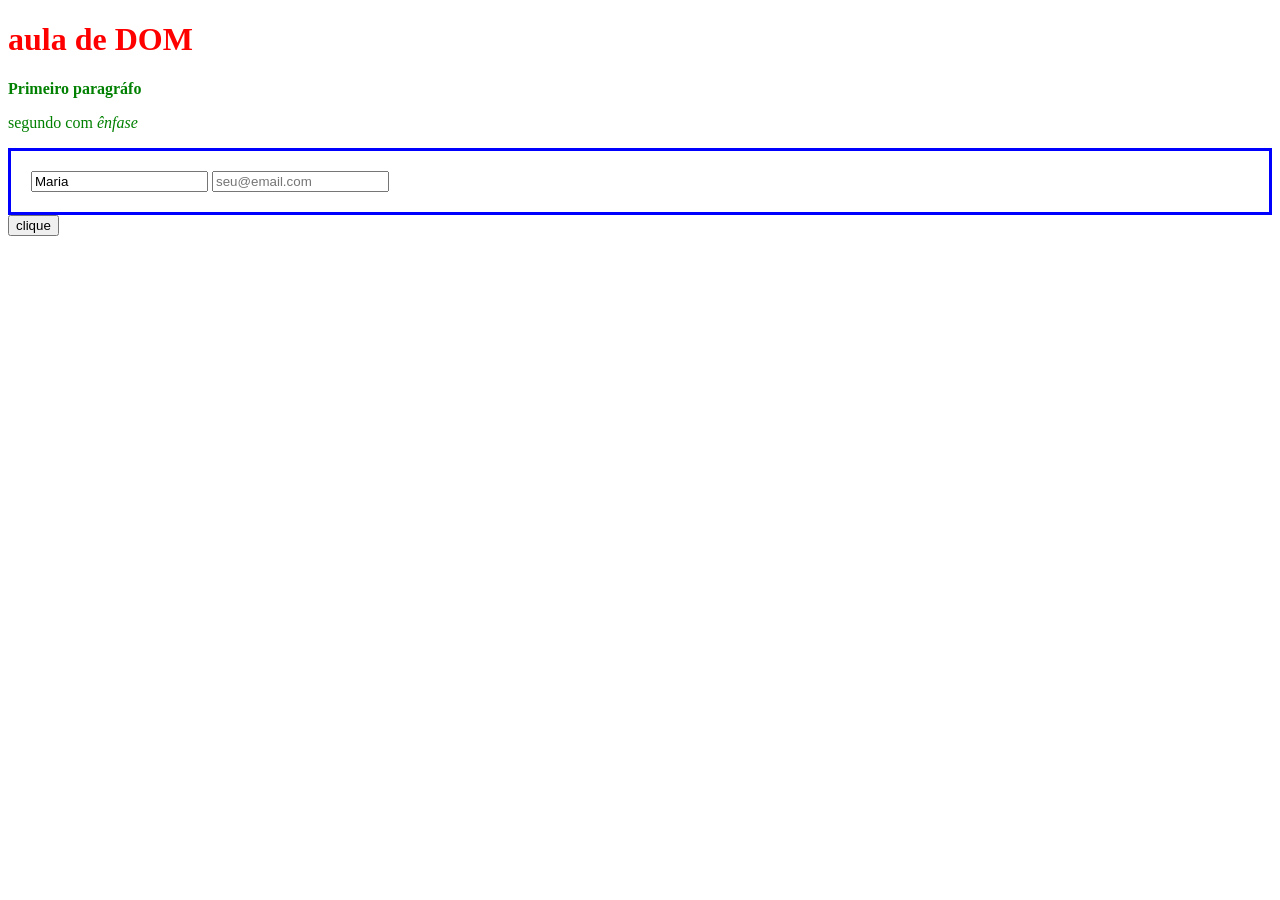
<file: MISSAO-DOM/missao-DOM.html>
<!DOCTYPE html>
<html lang="pt-br">
<head>
    <meta charset="UTF-8">
    <title>Missão DOM</title>
</head>
<body>
    <h1 id="titulo"> Minha Página</h1>

    <p class="texto">Primeiro paragráfo</p>
    <p class="texto">segundo paragráfo</p>
    
<div class="container">
    <input type="text" placeholder="nome">
    <input type="Email" placeholder="E-mail">


</div>

<button id="meuBotao">clique</button>

<script src="app.js"></script>

</body>   
</html>
</file>
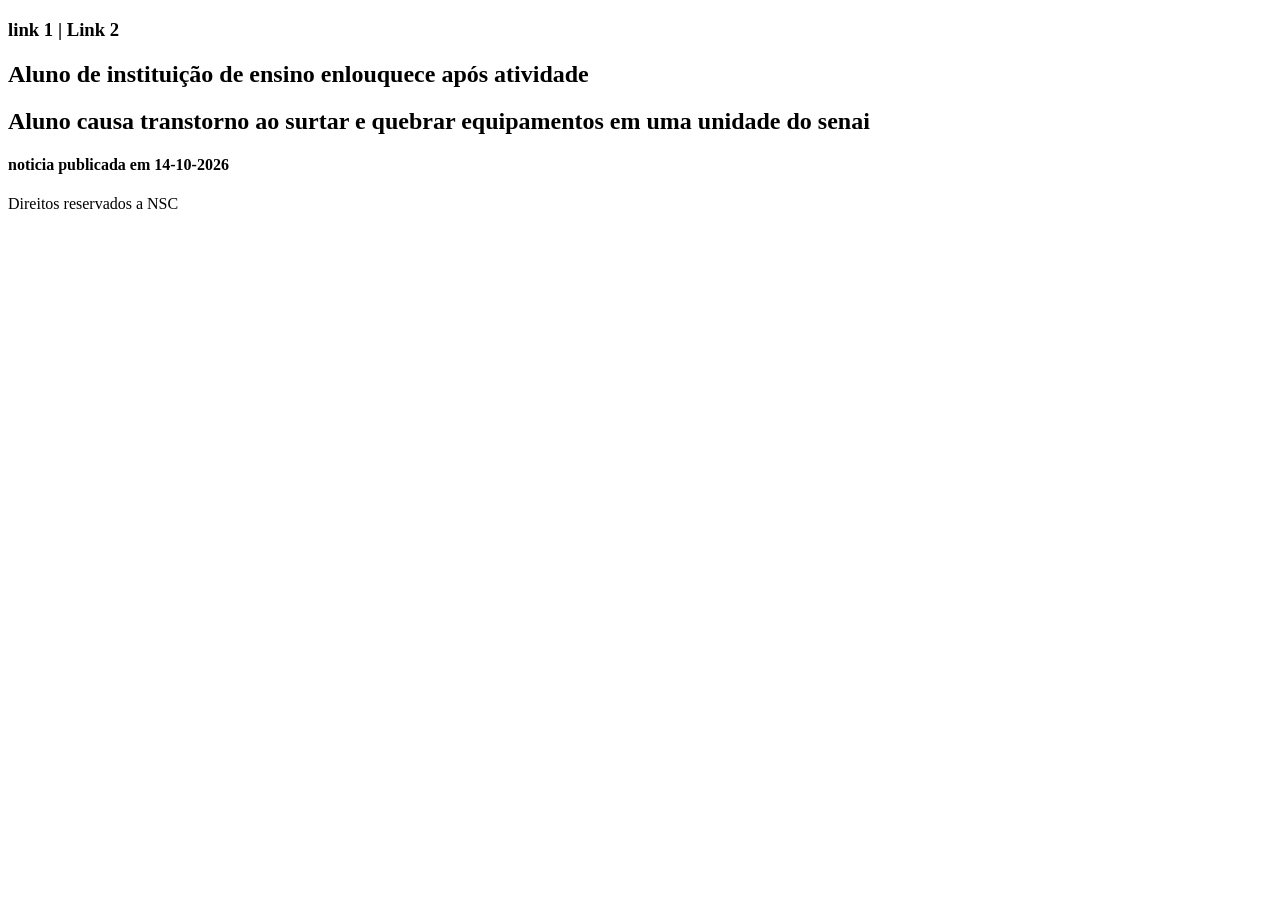
<file: Aulas-html/aula01/aula15-ex01-pagina.html>
<!DOCTYPE html>
<html lang="pt-br">
<head>
   <meta charset="UTF-8">
   <meta name="viewport" content="width=device-width, initial-scale=1.0">
   <title>Document</title>
</head>
<body>
   <main>
         <h3 class="menu">link 1 | Link 2</h3>
         
         <article>
            <h1 class= "titulo">Aluno de instituição de ensino enlouquece após atividade</h1>
            <section><h2> Aluno causa transtorno ao surtar e quebrar equipamentos em uma unidade do senai</h2></section>
            <time datatime = "14-10-2026"><h4>noticia publicada em 14-10-2026</h4></time>
         </article>
      <footer>Direitos reservados a NSC</footer>
   </main>


</body>
</html>
</file>
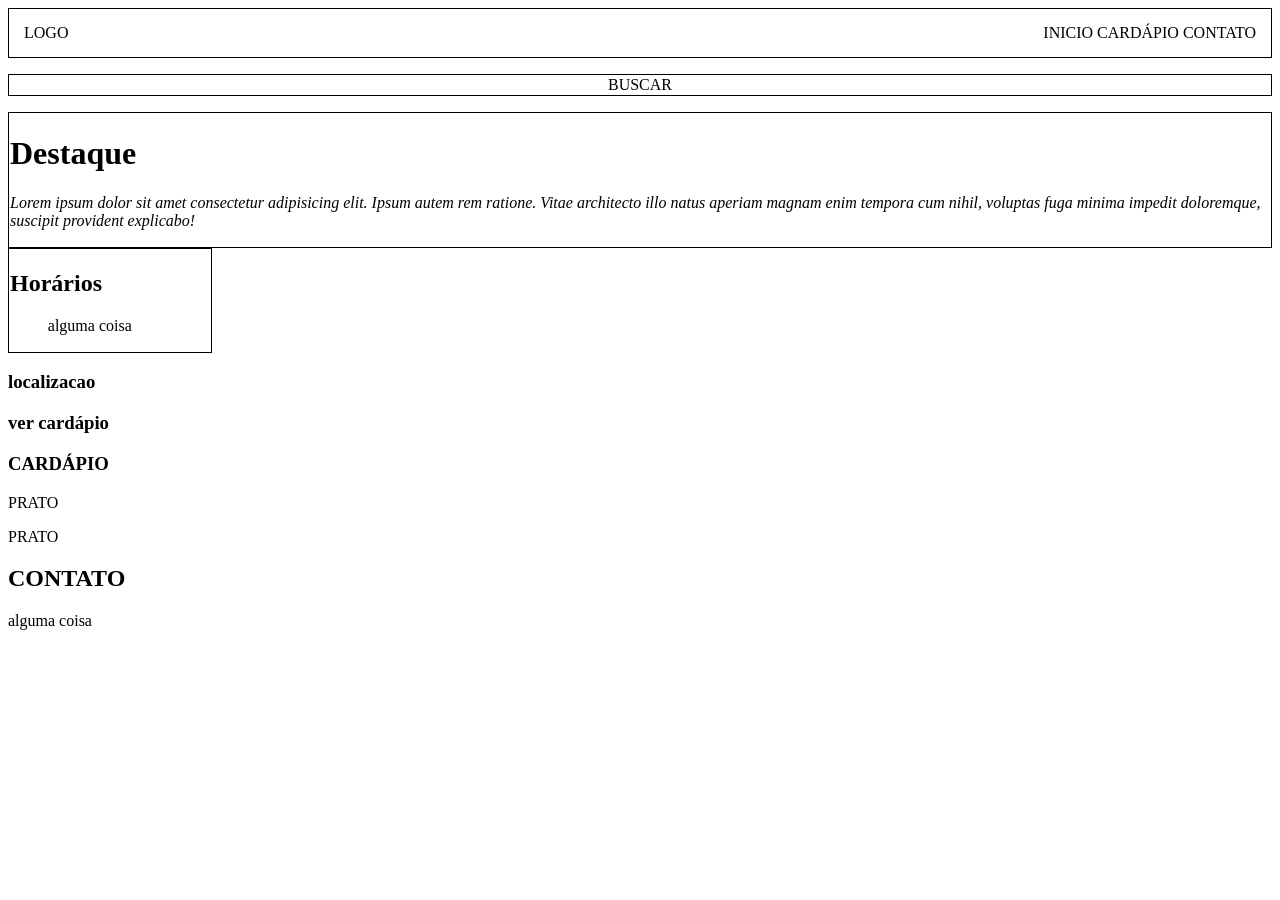
<file: Aulas-html/aula01/index2.html>
<!DOCTYPE html>
<html lang="pt-br">
<head>
    <meta charset="UTF-8">
    <meta name="viewport" content="width=device-width, initial-scale=1.0">
    <title>Document</title>
    <link rel="stylesheet" href="interface base.css">



</head>
<body>
   <main>
        <nav>
         
            <aside class = "headernav"style="display: flex; justify-content: space-between; align-items: center; padding: 15px;">
                <div>LOGO</div>
                <div>INICIO CARDÁPIO CONTATO</div>
              </aside>
        </nav>
            <article style="text-align: center;">
                <p  class="headernav"style="">BUSCAR</p>
            </article>
        <header class ="headernav">
            <h1>Destaque</h1>
            <p id="class1">Lorem ipsum dolor sit amet consectetur adipisicing elit. Ipsum autem rem ratione. Vitae architecto illo natus aperiam magnam enim tempora cum nihil, voluptas fuga minima impedit doloremque, suscipit provident explicabo!</p>

        </header>
     
        <section class = "section1"style="display: block; align-items: center; padding: 0 0 cm">
            <H2>Horários</H2>
            <div>
             <p style="margin-left: 1cm;" > alguma coisa</p>
                             
        </div>
             
        </section>
         
        <section>
         
         <section style="">

 <h1>localizacao<h1>

         </section>   

         <section>

             <h3>ver cardápio<h3>
         </section>

    <section>

    <h1>CARDÁPIO</h1>
    <article>
        <p>PRATO</p>
        <p>PRATO</p>
    </article>
    
    </section>

<section>
    <h2>CONTATO</h2>
    <article>
        alguma coisa
    </article>
</section>

        </section>
    </main> 

</body>
</html>
</file>
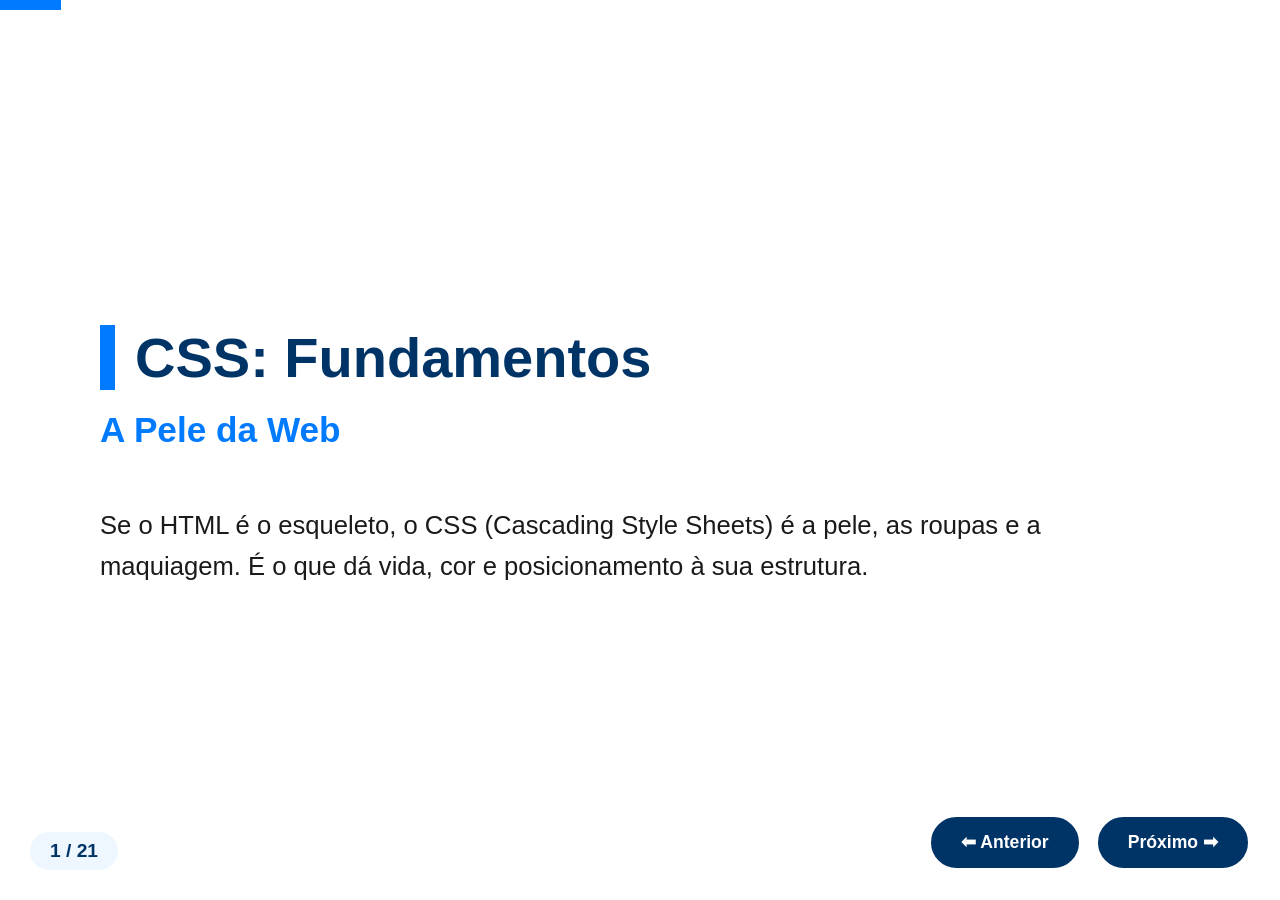
<file: Aulas-html/aula03/aula19--CSS.html>
<!DOCTYPE html>
<html lang="pt-br">
<head>
    <meta charset="UTF-8">
    <meta name="viewport" content="width=device-width, initial-scale=1.0">
    <title>Masterclass: CSS e Flexbox - Versão Pro</title>
    <style>
        :root {
            --primary: #003366;
            --secondary: #007bff;
            --accent: #eef7ff;
            --text: #1a1a1a;
            --white: #ffffff;
            --code-bg: #1e1e1e;
            --code-text: #4ec9b0;
        }

        body, html {
            margin: 0;
            padding: 0;
            width: 100%;
            height: 100%;
            overflow: hidden;
            font-family: 'Segoe UI', Roboto, Helvetica, Arial, sans-serif;
            background-color: var(--primary);
        }

        .slide-container {
            width: 100vw;
            height: 100vh;
            display: flex;
            align-items: center;
            justify-content: center;
            position: relative;
        }

        .slide {
            display: none;
            width: 100%;
            height: 100%;
            background: var(--white);
            padding: 60px 100px;
            box-sizing: border-box;
            animation: slideIn 0.4s ease-out;
            overflow-y: auto;
        }

        .slide.active { 
            display: flex;
            flex-direction: column;
            justify-content: center;
        }

        h1 { font-size: 3.5rem; color: var(--primary); margin-bottom: 20px; border-left: 15px solid var(--secondary); padding-left: 20px; }
        h2 { font-size: 2.2rem; color: var(--secondary); margin-top: 0; }
        p, li { font-size: 1.6rem; line-height: 1.6; color: var(--text); }
        
        code {
            background: var(--code-bg);
            color: var(--code-text);
            padding: 4px 12px;
            border-radius: 6px;
            font-family: 'Consolas', 'Monaco', monospace;
            font-size: 1.8rem;
            font-weight: bold;
        }

        pre { 
            background: var(--code-bg); 
            color: #d4d4d4; 
            padding: 30px; 
            border-radius: 12px; 
            font-size: 1.8rem;
            line-height: 1.4;
            overflow-x: auto;
            border-left: 8px solid var(--secondary);
            margin: 20px 0;
        }

        .controls {
            position: fixed;
            bottom: 30px;
            right: 30px;
            display: flex;
            gap: 15px;
            z-index: 100;
        }

        button {
            padding: 15px 30px;
            background: var(--primary);
            color: white;
            border: 2px solid var(--white);
            border-radius: 50px;
            cursor: pointer;
            font-weight: bold;
            font-size: 1.1rem;
            transition: 0.3s;
        }

        button:hover { background: var(--secondary); transform: scale(1.05); }
        
        .progress-bar {
            position: fixed;
            top: 0;
            left: 0;
            height: 10px;
            background: var(--secondary);
            transition: width 0.3s;
            z-index: 101;
        }

        .slide-counter {
            position: fixed;
            bottom: 30px;
            left: 30px;
            color: var(--primary);
            background: var(--accent);
            padding: 8px 20px;
            border-radius: 25px;
            font-weight: bold;
            font-size: 1.2rem;
        }

        @keyframes slideIn {
            from { opacity: 0; transform: translateY(30px); }
            to { opacity: 1; transform: translateY(0); }
        }
    </style>
</head>
<body>

<div class="progress-bar" id="progress"></div>
<div class="slide-container" id="container"></div>
<div class="slide-counter" id="counter">1 / 21</div>

<div class="controls">
    <button onclick="prev()">⬅ Anterior</button>
    <button onclick="next()">Próximo ➡</button>
</div>

<script>
    const slides = [
        { t: "CSS: Fundamentos", c: "<h2>A Pele da Web</h2><p>Se o HTML é o esqueleto, o CSS (Cascading Style Sheets) é a pele, as roupas e a maquiagem. É o que dá vida, cor e posicionamento à sua estrutura.</p>" },
        { t: "Passo 1: CSS Externo", c: "<h2>Conectando o CSS ao HTML</h2><p>A prática recomendada no desenvolvimento profissional é o CSS Externo. Você cria um arquivo <code>.css</code> separado e o vincula ao seu HTML.</p><pre>&lt;link rel='stylesheet' href='style.css'&gt;</pre><p>Esse link deve ser inserido dentro da tag <code>&lt;head&gt;</code>.</p>" },
        { t: "Passo 2: Sintaxe", c: "<h2>A Estrutura da Regra</h2><p>O CSS funciona através de regras compostas por um <strong>seletor</strong> (quem estilizar) e <strong>declarações</strong> (o que alterar).</p><pre>seletor {\n  propriedade: valor;\n}</pre>" },
        { t: "Os Seletores Essenciais", c: "<ul><li><strong>Tag:</strong> Afeta todos os elementos daquela tag (ex: <code>body</code>, <code>h1</code>).</li><li><strong>Classe (.):</strong> Afeta elementos com o atributo class. Totalmente reaproveitável (ex: <code>.texto-destaque</code>).</li><li><strong>ID (#):</strong> Afeta um único elemento com o atributo id (ex: <code>#menu-principal</code>).</li></ul>" },
        { t: "Exemplos de Sintaxe", c: "<pre>/* Seletor de Tag */\nbody {\n  background-color: #1a1a1a;\n}\n\n/* Seletor de Classe */\n.texto-destaque {\n  color: #ff3333;\n  font-weight: bold;\n}</pre>" },
        { t: "Passo 3: Box Model", c: "<h2>O Modelo de Caixa</h2><p>Tudo na web é uma caixa retangular. Compreender essas camadas é vital:</p><ul><li><strong>Content:</strong> O conteúdo real (texto, mídia).</li><li><strong>Padding:</strong> O preenchimento interno.</li><li><strong>Border:</strong> A linha estrutural ao redor.</li><li><strong>Margin:</strong> A margem externa que afasta os elementos.</li></ul>" },
        { t: "Passo 4: Flexbox", c: "<h2>Layout Dinâmico</h2><p>Para alinhar elementos lado a lado ou distribuir espaços, o <code>display: flex</code> é a ferramenta moderna padrão.</p><pre>.container {\n  display: flex;\n  justify-content: center; /* Alinhamento horizontal */\n  align-items: center; /* Alinhamento vertical */\n  gap: 20px; /* Espaçamento cravado */\n}</pre>" },
        
        /* NOVOS SLIDES DE APROFUNDAMENTO AQUI */
        { t: "Passo 5: Variáveis CSS", c: "<h2>O Poder das Custom Properties</h2><p>Variáveis CSS armazenam valores para reaproveitamento. O <strong>escopo global</strong> é definido no pseudo-elemento <code>:root</code> (a raiz do documento HTML).</p><pre>:root {\n  --cor-fundo: #1a1a1a;\n  --cor-texto: #ffffff;\n  --cor-primaria: #e50914;\n  --espacamento-base: 16px;\n}</pre>" },
        { t: "Escopo Global vs Local", c: "<h2>Onde a Variável Existe?</h2><p>Se declarada no <code>:root</code>, vale para o site todo. Se declarada numa classe, vale só para ela e seus filhos (Escopo Local). Excelente para componentes específicos!</p><pre>.cartao-alerta {\n  /* Sobrescrevendo a variável apenas dentro deste cartão */\n  --cor-fundo: #ff3333;\n  background-color: var(--cor-fundo);\n}</pre>" },
        { t: "O Poder do calc()", c: "<h2>Matemática no CSS</h2><p>Combine variáveis com a função <code>calc()</code> para criar espaçamentos matematicamente proporcionais sem precisar criar múltiplas variáveis.</p><pre>.container {\n  padding: var(--espacamento-base);\n  margin-bottom: calc(var(--espacamento-base) * 2); /* 32px */\n  width: calc(100% - 40px);\n}</pre>" },
        { t: "Passo 6: Responsividade", c: "<h2>Mobile First vs Desktop First</h2><p>A indústria adota o <strong>Mobile First</strong>: estiliza-se primeiro para celular e usa-se <code>@media (min-width: X)</code> para adaptar quando a tela cresce.</p><pre>/* Estilo padrão (Celular) */\n.container-perfis { flex-direction: column; }\n\n/* A partir de 768px (Tablets/PCs) */\n@media (min-width: 768px) {\n  .container-perfis { flex-direction: row; }\n}</pre>" },
        { t: "Responsividade Fluida", c: "<h2>A Magia das Variáveis + Media Queries</h2><p>Em vez de reescrever dezenas de classes no <code>@media</code>, simplesmente altere o valor da variável! O layout inteiro se adapta em cascata.</p><pre>@media (max-width: 480px) {\n  :root {\n    /* Reduz todos os espaçamentos do site de uma vez no mobile */\n    --espacamento-base: 8px; \n  }\n}</pre>" },
        { t: "Temas: Dark Mode Nativo", c: "<h2>Lendo o Sistema Operacional</h2><p>A media query <code>prefers-color-scheme</code> detecta se o celular ou PC do usuário está configurado no modo escuro e aplica as variáveis sozinhas.</p><pre>@media (prefers-color-scheme: dark) {\n  :root {\n    --cor-fundo: #121212;\n    --cor-texto: #e0e0e0;\n  }\n}</pre>" },
        { t: "Temas: Alternância Manual", c: "<h2>O Padrão da Indústria (Data Attributes)</h2><p>Em vez de encher o HTML de classes, frameworks modernos usam atributos <code>data-*</code> na tag <code>&lt;html&gt;</code> para forçar a troca de tema.</p><pre>/* Tema Claro Ativado pelo JavaScript */\nhtml[data-theme='light'] {\n  --cor-fundo: #f0f0f0;\n  --cor-texto: #111111;\n}</pre>" },
        { t: "Design Tokens", c: "<h2>Arquitetura Profissional</h2><p>Essas variáveis no <code>:root</code> que definem cores, fontes e espaços baseados na identidade visual da marca são chamadas de <strong>Design Tokens</strong>. Eles são a ponte perfeita entre o Figma e o Código.</p>" },
        /* FIM DOS NOVOS SLIDES */
        
        { t: "Atividade Prática", c: "<h2>Estilização: THE WALKING DATE</h2><p>Seu objetivo é criar o arquivo <code>style.css</code> e aplicar os fundamentos vistos para dar uma estética sombria e funcional ao nosso aplicativo de encontros para zumbis.</p>" },
        { t: "HTML Base da Atividade", c: "<pre>&lt;header class='cabecalho'&gt;\n  &lt;h1&gt;The Walking Date&lt;/h1&gt;\n&lt;/header&gt;\n\n&lt;main class='container-perfis'&gt;\n  &lt;div class='cartao-zumbi'&gt;\n    &lt;h2 class='nome'&gt;Zezinho da Foice&lt;/h2&gt;\n    &lt;p class='descricao'&gt;Gosta de longas caminhadas arrastadas...&lt;/p&gt;\n    &lt;button class='botao-match'&gt;Dar Match Sangrento&lt;/button&gt;\n  &lt;/div&gt;\n&lt;/main&gt;</pre>" },
        { t: "Desafios Práticos I", c: "<ul><li><strong>1. Atmosfera Apocalíptica:</strong> Selecione a tag <code>body</code>, altere o <code>background-color</code> para um tom escuro (ex: <code>#1e1e1e</code>) e a <code>color</code> para verde pálido.</li><li><strong>2. Cabeçalho Sangrento:</strong> Centralize o texto de <code>.cabecalho</code> (<code>text-align: center</code>) e adicione <code>border-bottom: 3px solid red;</code>.</li></ul>" },
        { t: "Desafios Práticos II", c: "<ul><li><strong>3. Alinhamento de Perfis:</strong> Transforme a <code>.container-perfis</code> num contêiner flexível usando <code>display: flex</code> e <code>gap: 20px</code>.</li><li><strong>4. Design dos Cartões:</strong> Em <code>.cartao-zumbi</code>, aplique uma cor de fundo mais clara que o body, <code>padding: 20px</code> e <code>border-radius: 8px</code>.</li></ul>" },
        { t: "Desafios Práticos III", c: "<ul><li><strong>5. Call-to-Action:</strong> Estilize o <code>.botao-match</code>: fundo vermelho escuro, texto branco, sem bordas (<code>border: none</code>), <code>padding: 10px</code> e <code>cursor: pointer</code>.</li><li><strong>6. Interatividade (Bônus):</strong> Crie uma regra <code>.botao-match:hover</code> para alterar a cor de fundo do botão para vermelho vivo ao passar o mouse.</li></ul>" },
        { t: "Desafios Práticos IV (Arquitetura Pro)", c: "<ul><li><strong>7. Design Tokens:</strong> Refatore seu CSS usando <code>:root</code> para criar variáveis como <code>--cor-fundo</code> e <code>--espaco-base</code>. Explore o uso do <code>calc()</code> nos paddings.</li><li><strong>8. Mobile First:</strong> Garanta que os cartões em <code>.container-perfis</code> fiquem em <code>flex-direction: column</code> por padrão, e use <code>@media (min-width: 768px)</code> para <code>row</code>.</li><li><strong>9. Modo Luz (O Milagre):</strong> Adicione <code>html[data-theme='light']</code> alterando suas variáveis para um tema claro.</li></ul>" }
    ];

    let current = 0;
    const container = document.getElementById('container');
    const counter = document.getElementById('counter');
    const progress = document.getElementById('progress');

    function render() {
        container.innerHTML = '';
        slides.forEach((s, i) => {
            const div = document.createElement('div');
            div.className = `slide ${i === current ? 'active' : ''}`;
            div.innerHTML = `<h1>${s.t}</h1>${s.c}`;
            container.appendChild(div);
        });
        counter.innerText = `${current + 1} / ${slides.length}`;
        progress.style.width = `${((current + 1) / slides.length) * 100}%`;
    }

    function next() { if(current < slides.length - 1) { current++; render(); } }
    function prev() { if(current > 0) { current--; render(); } }

    document.addEventListener('keydown', (e) => {
        if(e.key === 'ArrowRight' || e.key === ' ') next();
        if(e.key === 'ArrowLeft') prev();
    });

    render();
</script>
</body>
</html>
</file>
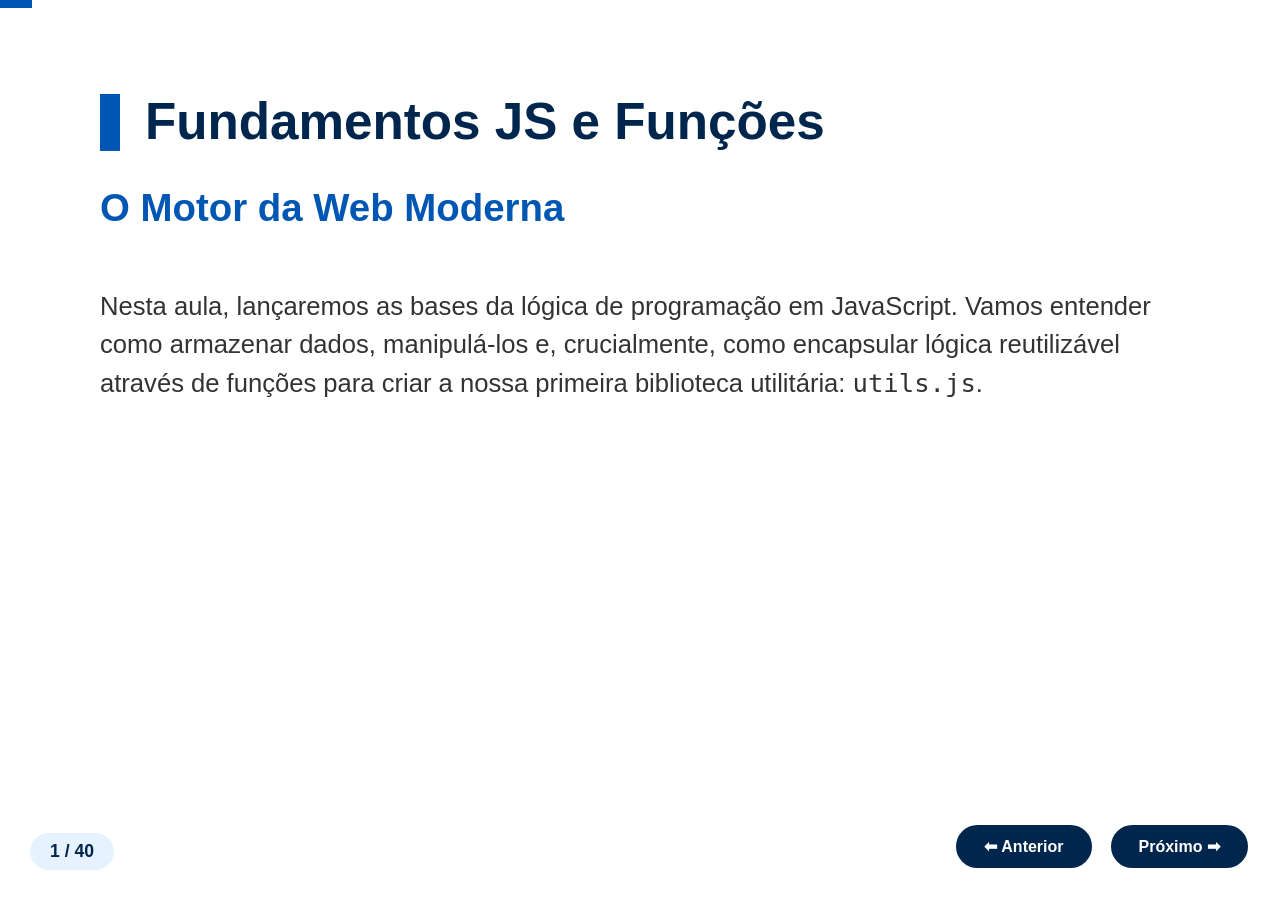
<file: Aulas-JavaScript/aula_1/slides.html>
<!DOCTYPE html>
<html lang="pt-br">
<head>
    <meta charset="UTF-8">
    <meta name="viewport" content="width=device-width, initial-scale=1.0">
    <title>Masterclass: Fundamentos JS e Funções</title>
    <style>
        :root {
            --primary: #00264d; /* Azul Escuro */
            --secondary: #0056b3; /* Azul Médio */
            --accent: #e6f2ff; /* Azul Muito Claro */
            --text: #333;
            --white: #ffffff;
            --code-bg: #1e1e1e;
            --practice-bg: #f0f7ff;
            --practice-border: #0056b3;
            --hl-keyword: #ff79c6; /* Rosa para keywords JS */
            --hl-string: #f1fa8c; /* Amarelo para strings */
            --hl-comment: #6272a4; /* Cinza para comentários */
            --hl-builtin: #8be9fd; /* Ciano para built-ins */
        }

        body, html {
            margin: 0;
            padding: 0;
            width: 100%;
            height: 100%;
            overflow: hidden;
            font-family: 'Segoe UI', Roboto, Helvetica, Arial, sans-serif;
            background-color: var(--primary);
        }

        .slide-container {
            width: 100vw;
            height: 100vh;
            display: flex;
            align-items: center;
            justify-content: center;
        }

        .slide {
            display: none;
            width: 100%;
            height: 100%;
            background: var(--white);
            padding: 60px 100px;
            box-sizing: border-box;
            animation: fadeIn 0.5s ease-out;
            overflow-y: auto;
        }

        .slide.active { 
            display: flex;
            flex-direction: column;
            justify-content: flex-start;
        }

        h1 { font-size: 3.2rem; color: var(--primary); margin-bottom: 20px; border-left: 20px solid var(--secondary); padding-left: 25px; line-height: 1.1; }
        h2 { font-size: 2.4rem; color: var(--secondary); margin-top: 15px; }
        p, li { font-size: 1.6rem; line-height: 1.5; color: var(--text); }
        ul { margin-top: 10px; }
        li { margin-bottom: 10px; }
        
        pre { 
            background: var(--code-bg); 
            color: #f8f8f2; /* Default text color in dark code */
            padding: 25px; 
            border-radius: 12px; 
            font-size: 1.3rem;
            margin: 20px 0;
            border-left: 10px solid var(--secondary);
            overflow-x: auto;
            font-family: 'Consolas', monospace;
        }

        /* Syntax Highlighting Simples */
        .kd { color: var(--hl-keyword); } /* keyword/declaration */
        .s { color: var(--hl-string); }   /* string */
        .c { color: var(--hl-comment); }  /* comment */
        .bi { color: var(--hl-builtin); } /* builtin */

        .practice-box {
            background: var(--practice-bg);
            border-left: 8px solid var(--practice-border);
            padding: 20px;
            margin-top: 20px;
            font-size: 1.3rem;
            box-shadow: 0 4px 12px rgba(0,0,0,0.08);
        }

        .practice-box b { color: var(--secondary); text-transform: uppercase; font-size: 1.1rem; display: block; margin-bottom: 8px; }

        .controls {
            position: fixed;
            bottom: 30px;
            right: 30px;
            display: flex;
            gap: 15px;
            z-index: 100;
        }

        button {
            padding: 12px 28px;
            background: var(--primary);
            color: white;
            border: 2px solid var(--white);
            border-radius: 40px;
            cursor: pointer;
            font-weight: bold;
            font-size: 1rem;
            transition: all 0.3s;
        }

        button:hover { background: var(--secondary); transform: translateY(-2px); }
        
        .progress-bar {
            position: fixed;
            top: 0;
            left: 0;
            height: 8px;
            background: var(--secondary);
            transition: width 0.3s ease;
            z-index: 101;
        }

        .slide-counter {
            position: fixed;
            bottom: 30px;
            left: 30px;
            color: var(--primary);
            background: var(--accent);
            padding: 8px 20px;
            border-radius: 25px;
            font-weight: bold;
            font-size: 1.1rem;
        }

        @keyframes fadeIn { from { opacity: 0; transform: translateY(10px); } to { opacity: 1; transform: translateY(0); } }
    </style>
</head>
<body>

<div class="progress-bar" id="progress"></div>
<div class="slide-container" id="container"></div>
<div class="slide-counter" id="counter">1 / 40</div>

<div class="controls">
    <button onclick="prev()">⬅ Anterior</button>
    <button onclick="next()">Próximo ➡</button>
</div>

<script>
    const slidesData = [
        { t: "Fundamentos JS e Funções", c: "<h2>O Motor da Web Moderna</h2><p>Nesta aula, lançaremos as bases da lógica de programação em JavaScript. Vamos entender como armazenar dados, manipulá-los e, crucialmente, como encapsular lógica reutilizável através de funções para criar a nossa primeira biblioteca utilitária: <code>utils.js</code>.</p>" },
        { t: "O que é JavaScript hoje?", c: "<p>É uma linguagem de programação de alto nível, interpretada (ou compilada JIT), prototipada e multiparadigma. É a linguagem nativa dos navegadores e, com Node.js, domina também o back-end.</p>" },
        { t: "Variáveis: Onde tudo começa", c: "<p>Variáveis são 'caixas' ou contêineres rotulados para armazenar dados na memória do computador. No JS moderno, temos formas específicas de declarar essas caixas dependendo de como vamos usar o dado.</p>" },
        { t: "A Evolução: var vs let vs const", c: "<ul><li><b>var:</b> A forma antiga. Possui escopo de função e comportamento imprevisível (hoisting). Evite no JS moderno.</li><li><b>let:</b> Introduzido no ES6. Possui escopo de bloco e pode ter seu valor reatribuído.</li><li><b>const:</b> Também do ES6. Possui escopo de bloco, mas seu valor <b>não</b> pode ser reatribuído após a inicialização.</li></ul>" },
        { t: "Uso Prático: Escopo de Bloco", c: "<p>O escopo de bloco (<code>let</code>/<code>const</code>) impede que variáveis 'vazem' de dentro de estruturas como <code>if</code> ou <code>for</code>.</p><pre><span class='kd'>if</span> (true) {\n  <span class='kd'>let</span> local = <span class='s'>'visível apenas aqui'</span>;\n  <span class='kd'>var</span> global = <span class='s'>'vaza para fora'</span>;\n}\n<span class='c'>// console.log(local); // Erro</span>\nconsole.log(global); <span class='c'>// Funciona</span></pre>" },
        { t: "A Regra de Ouro: const por padrão", c: "<p>Sempre use <code>const</code> para declarar variáveis. Se você descobrir depois que precisa mudar o valor dela (como em um contador), altere para <code>let</code>. Isso previne bugs acidentais de reatribuição.</p>" },
        { t: "Tipos de Dados Dinâmicos", c: "<p>O JavaScript é fracamente tipado e dinâmico. Você não precisa declarar o tipo, e uma variável pode mudar de tipo durante a execução.</p><pre><span class='kd'>let</span> dado = <span class='s'>'Olá'</span>; <span class='c'>// tipo String</span>\ndado = <span class='s'>42</span>;      <span class='c'>// agora é Number</span></pre>" },
        { t: "Tipos Primitivos I: String e Number", c: "<ul><li><b>String:</b> Sequência de caracteres. Usamos aspas simples (' '), duplas (\" \") ou crases (``) para Template Strings.</li><li><b>Number:</b> Inclui inteiros e números de ponto flutuante (decimais). O JS não faz distinção.</li></ul>" },
        { t: "Template Strings (Crases)", c: "<p>A forma moderna e poderosa de trabalhar com texto, permitindo quebra de linha e interpolação de variáveis.</p><pre><span class='kd'>const</span> nome = <span class='s'>'Maria'</span>;\n<span class='kd'>const</span> msg = <span class='s'>`Olá, ${nome}. \nBem-vinda!`</span>;</pre>" },
        { t: "Tipos Primitivos II: Boolean e Null/Undefined", c: "<ul><li><b>Boolean:</b> Apenas dois valores: <code>true</code> (verdadeiro) ou <code>false</code> (falso). Base para lógica de decisão.</li><li><b>Undefined:</b> Valor padrão de uma variável declarada mas não inicializada.</li><li><b>Null:</b> Representa a ausência intencional de qualquer valor de objeto.</li></ul>" },
        { t: "Atividade I: Pesquisa e Curiosidade", c: "<h2>Trabalho em Grupo (3 Pessoas)</h2><p>Pesquisem na documentação MDN (Mozilla Developer Network) e respondam:</p><ul><li>O que acontece se você usar o operador <code>typeof</code> em um valor <code>null</code>? Por que isso acontece?</li><li>Quais são os 7 tipos primitivos do JavaScript no ES6+?</li><li>Qual a diferença prática entre <code>==</code> (igualdade ampla) e <code>===</code> (igualdade estrita)?</li></ul>" },
        { t: "Operadores Aritméticos", c: "<p>Símbolos para realizar cálculos matemáticos padrão.</p><p><code>+</code> (adição/concatenação), <code>-</code> (subtração), <code>*</code> (multiplicação), <code>/</code> (divisão), <code>%</code> (módulo/resto), <code>**</code> (exponenciação).</p><div class='practice-box'><b>Uso Prático:</b> O operador <code>%</code> (módulo) é essencial para descobrir se um número é par (<code>n % 2 === 0</code>).</div>" },
        { t: "Operadores de Atribuição", c: "<p>Formas curtas de atualizar o valor de uma variável baseada em seu valor anterior.</p><pre><span class='kd'>let</span> x = <span class='s'>10</span>;\nx += <span class='s'>5</span>; <span class='c'>// x = x + 5 (resultado: 15)</span>\nx *= <span class='s'>2</span>; <span class='c'>// x = x * 2 (resultado: 30)</span></pre>" },
        { t: "Operadores de Comparação", c: "<p>Usados em estruturas condicionais para retornar um Booleano.</p><p><code>===</code> (igual estrito), <code>!==</code> (diferente estrito), <code>&gt;</code>, <code>&lt;</code>, <code>&gt;=</code>, <code>&lt;=</code>.</p><div class='practice-box'><b>Aviso:</b> Sempre prefira <code>===</code> e <code>!==</code> para evitar coerção de tipo indesejada (ex: <code>'5' == 5</code> é true, mas <code>'5' === 5</code> é false).</div>" },
        { t: "Operadores Lógicos", c: "<p>Permitem combinar múltiplas comparações.</p><ul><li><b>&amp;&amp; (E):</b> Retorna true se AMBOS forem verdadeiros.</li><li><b>|| (OU):</b> Retorna true se PELO MENOS UM for verdadeiro.</li><li><b>! (NÃO):</b> Inverte o valor booleano.</li></ul>" },
        { t: "Uso Prático: Lógica Combinada", c: "<pre><span class='kd'>const</span> idade = <span class='s'>20</span>;\n<span class='kd'>const</span> temCnh = true;\n<span class='kd'>const</span> podeDirigir = idade >= <span class='s'>18</span> &amp;&amp; temCnh;\n<span class='c'>// resultado: true</span></pre>" },
        { t: "Introdução às Funções", c: "<p>Funções são blocos de código 'empacotados' projetados para executar uma tarefa específica. Elas são os blocos de construção fundamentais da reutilização de código.</p>" },
        { t: "Anatomia de uma Função (Declaração)", c: "<pre><span class='kd'>function</span> <span class='bi'>nomeDaFuncao</span>(parametro1, parametro2) {\n  <span class='c'>// Corpo da função (lógica)</span>\n  <span class='kd'>return</span> resultado; <span class='c'>// opcional</span>\n}</pre>" },
        { t: "Parâmetros e Argumentos", c: "<ul><li><b>Parâmetros:</b> Os nomes listados na definição da função (as variáveis locais).</li><li><b>Argumentos:</b> Os valores reais passados para a função quando ela é chamada (invocada).</li></ul>" },
        { t: "A Importância do 'return'", c: "<p>A palavra-chave <code>return</code> finaliza a execução da função e envia um valor de volta para quem a chamou. Sem <code>return</code>, a função executa a lógica mas retorna <code>undefined</code>.</p>" },
        { t: "Expressões de Função", c: "<p>Em JS, funções são 'cidadãos de primeira classe'. Podem ser armazenadas em variáveis.</p><pre><span class='kd'>const</span> <span class='bi'>subtrair</span> = <span class='kd'>function</span>(a, b) {\n  <span class='kd'>return</span> a - b;\n};</pre>" },
        { t: "Arrow Functions (Seta)", c: "<p>A sintaxe moderna e curta introduzida no ES6. Muito usada em callbacks.</p><pre><span class='kd'>const</span> <span class='bi'>multiplicar</span> = (a, b) => {\n  <span class='kd'>return</span> a * b;\n};</pre>" },
        { t: "Arrow Functions: Retorno Implícito", c: "<p>Se a função tiver apenas uma linha de lógica que retorna algo, podemos remover as chaves e o <code>return</code>.</p><pre><span class='kd'>const</span> <span class='bi'>dobro</span> = n => n * <span class='s'>2</span>;</pre><div class='practice-box'><b>Uso Prático:</b> Ideal para funções matematicas simples ou manipulação rápida de dados.</div>" },
        { t: "Atividade II: Criando Pequenas Lógicas", c: "<h2>Prática Individual</h2><p>Escreva no papel ou editor de texto 3 funções usando a sintaxe de Arrow Function com retorno implícito:</p><ul><li><code>isAdulto(idade)</code>: Retorna true se idade >= 18.</li><li><code>getAreaQuadrado(lado)</code>: Retorna a área.</li><li><code>formatarReal(valor)</code>: Recebe um número e retorna uma string formatada (ex: Recebe 5, retorna 'R$ 5.00'). <i>Dica: use .toFixed(2)</i></li></ul>" },
        { t: "Escopo de Função", c: "<p>Variáveis definidas <b>dentro</b> de uma função não podem ser acessadas de fora dela.</p><pre><span class='kd'>function</span> <span class='bi'>teste</span>() {\n  <span class='kd'>const</span> interna = <span class='s'>'segredo'</span>;\n}\nconsole.log(interna); <span class='c'>// Erro: interna is not defined</span></pre>" },
        { t: "Escopo Global", c: "<p>Variáveis definidas fora de qualquer função ou bloco são globais e podem ser acessadas e modificadas por qualquer parte do script. Evite poluir o escopo global.</p>" },
        { t: "Introdução às Funções Utilitárias", c: "<p>Uma função utilitária (utility function) é uma função projetada para realizar uma tarefa comum, genérica e repetitiva em um projeto. Elas não pertencem à lógica de negócio específica, mas ajudam a construí-la.</p>" },
        { t: "Por que criar uma utils.js?", c: "<ul><li><b>DRY (Don't Repeat Yourself):</b> Evita copiar e colar a mesma lógica (ex: formatação de data) em vários arquivos.</li><li><b>Manutenibilidade:</b> Se a lógica de formatação mudar, você muda em apenas um lugar.</li><li><b>Organização:</b> Mantém o código principal limpo e focado.</li></ul>" },
        { t: "Exemplo Util: Mascarar E-mail", c: "<p>Uma função que pega 'contato@email.com' e transforma em 'con***@email.com'.</p><div class='practice-box'><b>Aplicação:</b> Segurança e privacidade ao exibir dados parciais do usuário na interface.</div>" },
        { t: "Exemplo Util: Gerar ID Único", c: "<pre><span class='kd'>const</span> <span class='bi'>gerarId</span> = () => {\n  <span class='kd'>return</span> <span class='s'>`id_${Date.now()}_${Math.random()}`</span>;\n};</pre><div class='practice-box'><b>Aplicação:</b> Essencial para criar novos itens em uma lista dinamicamente e garantir que cada um tenha uma referência única.</div>" },
        { t: "Exemplo Util: Capitalizar Texto", c: "<p>Transformar 'joão silva' em 'João Silva'. O JS não tem uma função nativa simples para isso.</p>" },
        { t: "Callbacks: Introdução", c: "<p>Um callback é uma função passada como argumento para <b>outra</b> função, para ser executada mais tarde.</p><pre><span class='bi'>setTimeout</span>(() => {\n  console.log(<span class='s'>'Passou 1 segundo'</span>);\n}, <span class='s'>1000</span>);</pre>" },
        { t: "setTimeout e setInterval", c: "<ul><li><b>setTimeout:</b> Executa a função callback UMA vez após um delay.</li><li><b>setInterval:</b> Executa a função callback repetidamente a cada intervalo de tempo.</li></ul>" },
        { t: "Parâmetros Padrão (Default)", c: "<p>No ES6+, você pode definir valores padrão para parâmetros caso nenhum argumento seja passado.</p><pre><span class='kd'>function</span> <span class='bi'>saudacao</span>(nome = <span class='s'>'Visitante'</span>) {\n  console.log(<span class='s'>`Olá, ${nome}`</span>);\n}</pre>" },
        { t: "Boas Práticas em Funções", c: "<ul><li>Nomeie funções com verbos (ex: <code>calcularTotal</code>, não <code>total</code>).</li><li>Uma função deve fazer APENAS UMA coisa (Princípio da Responsabilidade Única).</li><li>Mantenha as funções curtas e legíveis.</li><li>Use Arrow Functions para funções anônimas e callbacks.</li></ul>" },
        { t: "O Conceito de Módulo (Prévia)", c: "<p>Para usar o <code>utils.js</code> em outros arquivos, precisaremos exportar as funções dele e importá-las onde for necessário. No navegador moderno, usamos <code>export/import</code>.</p>" },
        { t: "export e import (Sintaxe)", c: "<pre><span class='c'>// No utils.js</span>\n<span class='kd'>export const</span> <span class='bi'>dobro</span> = n => n * <span class='s'>2</span>;\n\n<span class='c'>// No main.js</span>\n<span class='kd'>import</span> { dobro } <span class='kd'>from</span> <span class='s'>'./utils.js'</span>;</pre>" },
        { t: "Atividade III: Implementando a utils.js", c: "<h2>Desafio Prático Final</h2><p>Vamos criar a base da nossa biblioteca utilitária do projeto. Crie um arquivo <code>utils.js</code> e implemente (e exporte) as seguintes funções:</p><ul><li><b>formatarMoeda(valor):</b> Recebe um número, retorna string 'R$ X,XX' (use .toFixed(2) e troque '.' por ',').</li><li><b>validarEmail(email):</b> Recebe string, retorna true se tiver '@' e '.' (use .includes()).</li><li><b>obterDataFormatada():</b> Retorna a data atual no formato 'DD/MM/AAAA' (use objeto Date).</li></ul>" },
        { t: "Checklist de Entrega", c: "<ul><li>O arquivo utils.js foi criado?</li><li>As 3 funções foram implementadas corretamente?</li><li>As funções estão usando <code>const</code>/<code>let</code> corretamente e sintaxe moderna (Arrow Functions onde couber)?</li><li>Todas as funções foram exportadas usando <code>export</code>?</li></ul>" },
        { t: "Conclusão", c: "<h2>Base Sólida, Futuro Promissor</h2><p>Dominar variáveis, tipos e funções é o passo mais importante no desenvolvimento web. Com a <code>utils.js</code>, você começa a pensar como um engenheiro de software: criando ferramentas reutilizáveis e organizadas.</p>" }
    ];

    let current = 0;
    const container = document.getElementById('container');
    const counterDisplay = document.getElementById('counter');
    const progress = document.getElementById('progress');

    function render() {
        container.innerHTML = '';
        slidesData.forEach((s, i) => {
            const div = document.createElement('div');
            div.className = `slide ${i === current ? 'active' : ''}`;
            // Adiciona título apenas se definido
            const titleHtml = s.t ? `<h1>${s.t}</h1>` : '';
            div.innerHTML = `${titleHtml}${s.c}`;
            container.appendChild(div);
        });
        counterDisplay.innerText = `${current + 1} / ${slidesData.length}`;
        progress.style.width = `${((current + 1) / slidesData.length) * 100}%`;
    }

    function next() { if(current < slidesData.length - 1) { current++; render(); } }
    function prev() { if(current > 0) { current--; render(); } }

    document.addEventListener('keydown', (e) => {
        if(e.key === 'ArrowRight' || e.key === ' ') next();
        if(e.key === 'ArrowLeft') prev();
    });

    render();
</script>
</body>
</html>
</file>
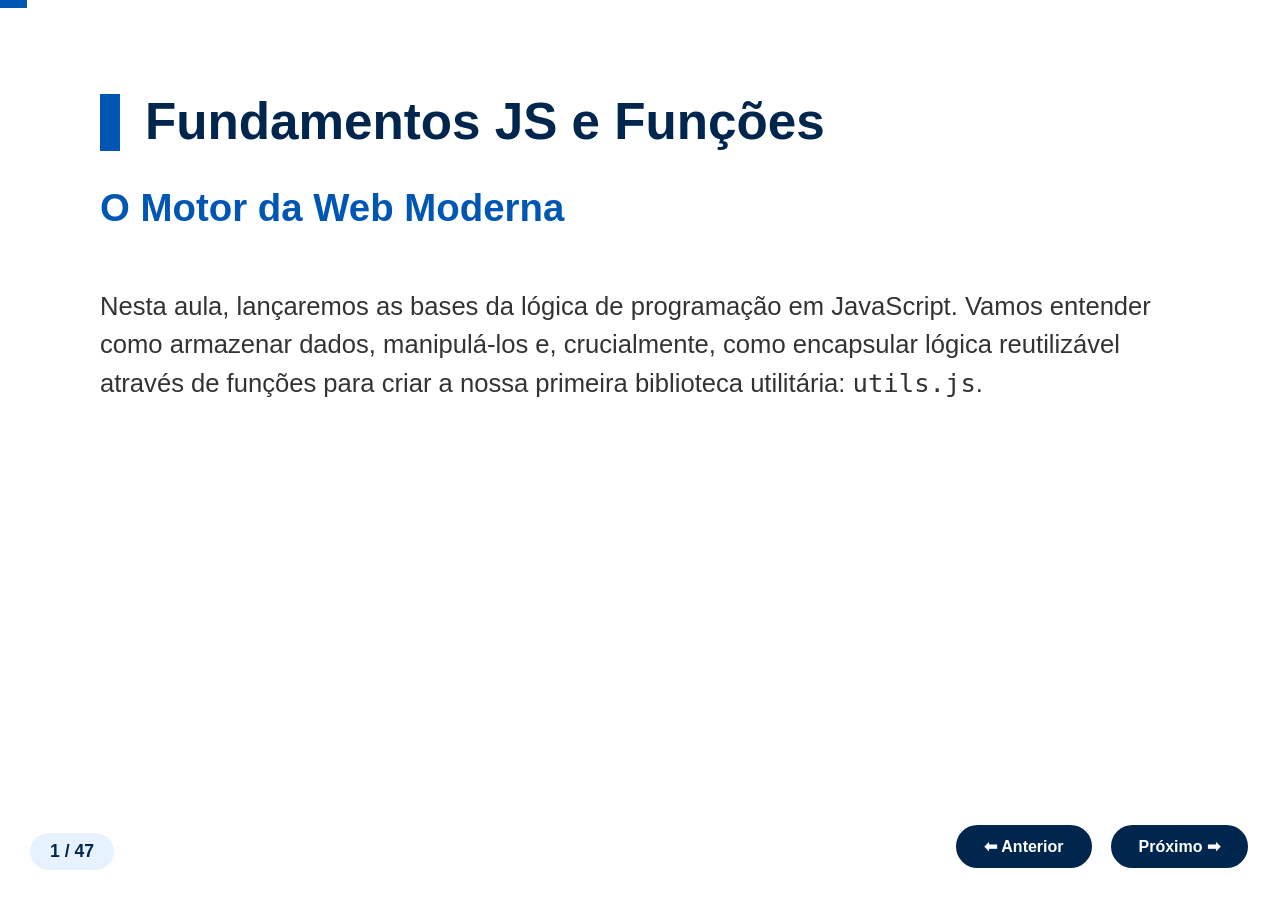
<file: Aulas-JavaScript/aula_2/slides.html>
<!DOCTYPE html>
<html lang="pt-br">
<head>
    <meta charset="UTF-8">
    <meta name="viewport" content="width=device-width, initial-scale=1.0">
    <title>Masterclass: Fundamentos JS e Funções</title>
    <style>
        :root {
            --primary: #00264d; /* Azul Escuro */
            --secondary: #0056b3; /* Azul Médio */
            --accent: #e6f2ff; /* Azul Muito Claro */
            --text: #333;
            --white: #ffffff;
            --code-bg: #1e1e1e;
            --practice-bg: #f0f7ff;
            --practice-border: #0056b3;
            --hl-keyword: #ff79c6; /* Rosa para keywords JS */
            --hl-string: #f1fa8c; /* Amarelo para strings */
            --hl-comment: #6272a4; /* Cinza para comentários */
            --hl-builtin: #8be9fd; /* Ciano para built-ins */
        }

        body, html {
            margin: 0;
            padding: 0;
            width: 100%;
            height: 100%;
            overflow: hidden;
            font-family: 'Segoe UI', Roboto, Helvetica, Arial, sans-serif;
            background-color: var(--primary);
        }

        .slide-container {
            width: 100vw;
            height: 100vh;
            display: flex;
            align-items: center;
            justify-content: center;
        }

        .slide {
            display: none;
            width: 100%;
            height: 100%;
            background: var(--white);
            padding: 60px 100px;
            box-sizing: border-box;
            animation: fadeIn 0.5s ease-out;
            overflow-y: auto;
        }

        .slide.active { 
            display: flex;
            flex-direction: column;
            justify-content: flex-start;
        }

        h1 { font-size: 3.2rem; color: var(--primary); margin-bottom: 20px; border-left: 20px solid var(--secondary); padding-left: 25px; line-height: 1.1; }
        h2 { font-size: 2.4rem; color: var(--secondary); margin-top: 15px; }
        p, li { font-size: 1.6rem; line-height: 1.5; color: var(--text); }
        ul { margin-top: 10px; }
        li { margin-bottom: 10px; }
        
        pre { 
            background: var(--code-bg); 
            color: #f8f8f2; /* Default text color in dark code */
            padding: 25px; 
            border-radius: 12px; 
            font-size: 1.3rem;
            margin: 20px 0;
            border-left: 10px solid var(--secondary);
            overflow-x: auto;
            font-family: 'Consolas', monospace;
        }

        /* Syntax Highlighting Simples */
        .kd { color: var(--hl-keyword); } /* keyword/declaration */
        .s { color: var(--hl-string); }   /* string */
        .c { color: var(--hl-comment); }  /* comment */
        .bi { color: var(--hl-builtin); } /* builtin */

        .practice-box {
            background: var(--practice-bg);
            border-left: 8px solid var(--practice-border);
            padding: 20px;
            margin-top: 20px;
            font-size: 1.3rem;
            box-shadow: 0 4px 12px rgba(0,0,0,0.08);
        }

        .practice-box b { color: var(--secondary); text-transform: uppercase; font-size: 1.1rem; display: block; margin-bottom: 8px; }

        .controls {
            position: fixed;
            bottom: 30px;
            right: 30px;
            display: flex;
            gap: 15px;
            z-index: 100;
        }

        button {
            padding: 12px 28px;
            background: var(--primary);
            color: white;
            border: 2px solid var(--white);
            border-radius: 40px;
            cursor: pointer;
            font-weight: bold;
            font-size: 1rem;
            transition: all 0.3s;
        }

        button:hover { background: var(--secondary); transform: translateY(-2px); }
        
        .progress-bar {
            position: fixed;
            top: 0;
            left: 0;
            height: 8px;
            background: var(--secondary);
            transition: width 0.3s ease;
            z-index: 101;
        }

        .slide-counter {
            position: fixed;
            bottom: 30px;
            left: 30px;
            color: var(--primary);
            background: var(--accent);
            padding: 8px 20px;
            border-radius: 25px;
            font-weight: bold;
            font-size: 1.1rem;
        }

        @keyframes fadeIn { from { opacity: 0; transform: translateY(10px); } to { opacity: 1; transform: translateY(0); } }
    </style>
</head>
<body>

<div class="progress-bar" id="progress"></div>
<div class="slide-container" id="container"></div>
<div class="slide-counter" id="counter">1 / 47</div>

<div class="controls">
    <button onclick="prev()">⬅ Anterior</button>
    <button onclick="next()">Próximo ➡</button>
</div>

<script>
    const slidesData = [
        { t: "Fundamentos JS e Funções", c: "<h2>O Motor da Web Moderna</h2><p>Nesta aula, lançaremos as bases da lógica de programação em JavaScript. Vamos entender como armazenar dados, manipulá-los e, crucialmente, como encapsular lógica reutilizável através de funções para criar a nossa primeira biblioteca utilitária: <code>utils.js</code>.</p>" },
        { t: "O que é JavaScript hoje?", c: "<p>É uma linguagem de programação de alto nível, interpretada (ou compilada JIT), prototipada e multiparadigma. É a linguagem nativa dos navegadores e, com Node.js, domina também o back-end.</p>" },
        { t: "Variáveis: Onde tudo começa", c: "<p>Variáveis são 'caixas' ou contêineres rotulados para armazenar dados na memória do computador. No JS moderno, temos formas específicas de declarar essas caixas dependendo de como vamos usar o dado.</p>" },
        { t: "A Evolução: var vs let vs const", c: "<ul><li><b>var:</b> A forma antiga. Possui escopo de função e comportamento imprevisível (hoisting). Evite no JS moderno.</li><li><b>let:</b> Introduzido no ES6. Possui escopo de bloco e pode ter seu valor reatribuído.</li><li><b>const:</b> Também do ES6. Possui escopo de bloco, mas seu valor <b>não</b> pode ser reatribuído após a inicialização.</li></ul>" },
        { t: "Uso Prático: Escopo de Bloco", c: "<p>O escopo de bloco (<code>let</code>/<code>const</code>) impede que variáveis 'vazem' de dentro de estruturas como <code>if</code> ou <code>for</code>.</p><pre><span class='kd'>if</span> (true) {\n  <span class='kd'>let</span> local = <span class='s'>'visível apenas aqui'</span>;\n  <span class='kd'>var</span> global = <span class='s'>'vaza para fora'</span>;\n}\n<span class='c'>// console.log(local); // Erro</span>\nconsole.log(global); <span class='c'>// Funciona</span></pre>" },
        { t: "A Regra de Ouro: const por padrão", c: "<p>Sempre use <code>const</code> para declarar variáveis. Se você descobrir depois que precisa mudar o valor dela (como em um contador), altere para <code>let</code>. Isso previne bugs acidentais de reatribuição.</p>" },
        { t: "Tipos de Dados Dinâmicos", c: "<p>O JavaScript é fracamente tipado e dinâmico. Você não precisa declarar o tipo, e uma variável pode mudar de tipo durante a execução.</p><pre><span class='kd'>let</span> dado = <span class='s'>'Olá'</span>; <span class='c'>// tipo String</span>\ndado = <span class='s'>42</span>;      <span class='c'>// agora é Number</span></pre>" },
        { t: "Tipos Primitivos I: String e Number", c: "<ul><li><b>String:</b> Sequência de caracteres. Usamos aspas simples (' '), duplas (\" \") ou crases (``) para Template Strings.</li><li><b>Number:</b> Inclui inteiros e números de ponto flutuante (decimais). O JS não faz distinção.</li></ul>" },
        { t: "Template Strings (Crases)", c: "<p>A forma moderna e poderosa de trabalhar com texto, permitindo quebra de linha e interpolação de variáveis.</p><pre><span class='kd'>const</span> nome = <span class='s'>'Maria'</span>;\n<span class='kd'>const</span> msg = <span class='s'>`Olá, ${nome}. \nBem-vinda!`</span>;</pre>" },
        { t: "Tipos Primitivos II: Boolean e Null/Undefined", c: "<ul><li><b>Boolean:</b> Apenas dois valores: <code>true</code> (verdadeiro) ou <code>false</code> (falso). Base para lógica de decisão.</li><li><b>Undefined:</b> Valor padrão de uma variável declarada mas não inicializada.</li><li><b>Null:</b> Representa a ausência intencional de qualquer valor de objeto.</li></ul>" },
        { t: "Atividade I: Pesquisa e Curiosidade", c: "<h2>Trabalho em Grupo (3 Pessoas)</h2><p>Pesquisem na documentação MDN (Mozilla Developer Network) e respondam:</p><ul><li>O que acontece se você usar o operador <code>typeof</code> em um valor <code>null</code>? Por que isso acontece?</li><li>Quais são os 7 tipos primitivos do JavaScript no ES6+?</li><li>Qual a diferença prática entre <code>==</code> (igualdade ampla) e <code>===</code> (igualdade estrita)?</li></ul>" },
        { t: "Operadores Aritméticos", c: "<p>Símbolos para realizar cálculos matemáticos padrão.</p><p><code>+</code> (adição/concatenação), <code>-</code> (subtração), <code>*</code> (multiplicação), <code>/</code> (divisão), <code>%</code> (módulo/resto), <code>**</code> (exponenciação).</p><div class='practice-box'><b>Uso Prático:</b> O operador <code>%</code> (módulo) é essencial para descobrir se um número é par (<code>n % 2 === 0</code>).</div>" },
        { t: "Operadores de Atribuição", c: "<p>Formas curtas de atualizar o valor de uma variável baseada em seu valor anterior.</p><pre><span class='kd'>let</span> x = <span class='s'>10</span>;\nx += <span class='s'>5</span>; <span class='c'>// x = x + 5 (resultado: 15)</span>\nx *= <span class='s'>2</span>; <span class='c'>// x = x * 2 (resultado: 30)</span></pre>" },
        { t: "Operadores de Comparação", c: "<p>Usados em estruturas condicionais para retornar um Booleano.</p><p><code>===</code> (igual estrito), <code>!==</code> (diferente estrito), <code>&gt;</code>, <code>&lt;</code>, <code>&gt;=</code>, <code>&lt;=</code>.</p><div class='practice-box'><b>Aviso:</b> Sempre prefira <code>===</code> e <code>!==</code> para evitar coerção de tipo indesejada (ex: <code>'5' == 5</code> é true, mas <code>'5' === 5</code> é false).</div>" },
        { t: "Operadores Lógicos", c: "<p>Permitem combinar múltiplas comparações.</p><ul><li><b>&amp;&amp; (E):</b> Retorna true se AMBOS forem verdadeiros.</li><li><b>|| (OU):</b> Retorna true se PELO MENOS UM for verdadeiro.</li><li><b>! (NÃO):</b> Inverte o valor booleano.</li></ul>" },
        { t: "Uso Prático: Lógica Combinada", c: "<pre><span class='kd'>const</span> idade = <span class='s'>20</span>;\n<span class='kd'>const</span> temCnh = true;\n<span class='kd'>const</span> podeDirigir = idade >= <span class='s'>18</span> &amp;&amp; temCnh;\n<span class='c'>// resultado: true</span></pre>" },
        
        // SLIDES NOVOS ADICIONADOS A PARTIR DAQUI
        { t: "Controle de Fluxo: if e else", c: "<p>A estrutura <code>if...else</code> permite que o código tome decisões com base em condições lógicas avaliadas como Booleanas.</p><pre><span class='kd'>const</span> hora = <span class='s'>14</span>;\n\n<span class='kd'>if</span> (hora &lt; <span class='s'>12</span>) {\n  console.log(<span class='s'>'Bom dia!'</span>);\n} <span class='kd'>else</span> {\n  console.log(<span class='s'>'Boa tarde ou noite!'</span>);\n}</pre><div class='practice-box'><b>Uso Prático:</b> É o mecanismo básico de bifurcação de caminhos no seu software.</div>" },
        { t: "Condições Múltiplas: else if", c: "<p>Quando temos mais de duas possibilidades, podemos encadear os testes para cobrir cenários progressivos.</p><pre><span class='kd'>const</span> nota = <span class='s'>85</span>;\n\n<span class='kd'>if</span> (nota &gt;= <span class='s'>90</span>) {\n  console.log(<span class='s'>'Conceito A'</span>);\n} <span class='kd'>else if</span> (nota &gt;= <span class='s'>80</span>) {\n  console.log(<span class='s'>'Conceito B'</span>);\n} <span class='kd'>else</span> {\n  console.log(<span class='s'>'Precisa melhorar'</span>);\n}</pre><div class='practice-box'><b>Dica:</b> A ordem importa! O JavaScript avalia de cima para baixo e executa <b>apenas o primeiro</b> bloco verdadeiro.</div>" },
        { t: "Operador Ternário", c: "<p>Uma forma concisa (short-hand) de escrever um <code>if...else</code> em uma única linha. É indispensável no desenvolvimento moderno.</p><pre><span class='c'>// Sintaxe: condicao ? retorno_se_verdadeiro : retorno_se_falso</span>\n\n<span class='kd'>const</span> idade = <span class='s'>20</span>;\n<span class='kd'>const</span> status = idade &gt;= <span class='s'>18</span> ? <span class='s'>'Maior de idade'</span> : <span class='s'>'Menor de idade'</span>;\n\nconsole.log(status); <span class='c'>// Imprime: 'Maior de idade'</span></pre>" },
        { t: "Laços de Repetição (Loops)", c: "<p>Loops servem para executar o mesmo bloco de código repetidas vezes até que uma condição de parada seja alcançada. Isso evita a repetição manual do código e automatiza fluxos (conceito DRY - Don't Repeat Yourself).</p><ul><li><b>for:</b> Excelente para quando você <b>sabe</b> a quantidade exata de vezes que precisa repetir.</li><li><b>while:</b> Excelente para quando o número de repetições é <b>incerto</b>, dependendo apenas de uma condição.</li></ul>" },
        { t: "O Clássico: Laço for", c: "<p>O laço for tradicional possui 3 parâmetros definidos: a inicialização, a condição de parada, e a taxa de incremento.</p><pre><span class='c'>// for (inicializacao; condicao; incremento)</span>\n<span class='kd'>for</span> (<span class='kd'>let</span> i = <span class='s'>0</span>; i &lt; <span class='s'>5</span>; i++) {\n  console.log(<span class='s'>`Contador: ${i}`</span>);\n}</pre><div class='practice-box'><b>Aviso:</b> Note o uso do <code>let</code> para inicializar o controle <code>i</code>, pois seu valor precisa ser constantemente reatribuído (i++) a cada nova volta no loop.</div>" },
        { t: "O Flexível: Laço while", c: "<p>O <code>while</code> avalia uma condição, executando o bloco sempre que ela for <code>true</code>. Devemos garantir que o controle de estado avance para o final para não travarmos o código.</p><pre><span class='kd'>let</span> energia = <span class='s'>100</span>;\n\n<span class='kd'>while</span> (energia &gt; <span class='s'>0</span>) {\n  console.log(<span class='s'>'Jogando...'</span>);\n  energia -= <span class='s'>20</span>; <span class='c'>// Consome a energia até virar 0</span>\n}\nconsole.log(<span class='s'>'Fim de jogo!'</span>);</pre>" },
        { t: "A Forma Moderna: for...of", c: "<p>Introduzido no ES6, é a maneira mais elegante e segura de iterar sobre <b>estruturas de dados</b> como arrays e strings (valores iteráveis).</p><pre><span class='kd'>const</span> frutas = [<span class='s'>'Maçã'</span>, <span class='s'>'Banana'</span>, <span class='s'>'Uva'</span>];\n\n<span class='kd'>for</span> (<span class='kd'>const</span> fruta <span class='kd'>of</span> frutas) {\n  console.log(fruta);\n}</pre><div class='practice-box'><b>Por que é melhor?</b> Evita erros clássicos de esquecer o controle numérico ou errar o índice. Podemos usar <code>const</code> pois uma nova variável independente é criada a cada loop!</div>" },
        // FIM DOS SLIDES NOVOS
        
        { t: "Introdução às Funções", c: "<p>Funções são blocos de código 'empacotados' projetados para executar uma tarefa específica. Elas são os blocos de construção fundamentais da reutilização de código.</p>" },
        { t: "Anatomia de uma Função (Declaração)", c: "<pre><span class='kd'>function</span> <span class='bi'>nomeDaFuncao</span>(parametro1, parametro2) {\n  <span class='c'>// Corpo da função (lógica)</span>\n  <span class='kd'>return</span> resultado; <span class='c'>// opcional</span>\n}</pre>" },
        { t: "Parâmetros e Argumentos", c: "<ul><li><b>Parâmetros:</b> Os nomes listados na definição da função (as variáveis locais).</li><li><b>Argumentos:</b> Os valores reais passados para a função quando ela é chamada (invocada).</li></ul>" },
        { t: "A Importância do 'return'", c: "<p>A palavra-chave <code>return</code> finaliza a execução da função e envia um valor de volta para quem a chamou. Sem <code>return</code>, a função executa a lógica mas retorna <code>undefined</code>.</p>" },
        { t: "Expressões de Função", c: "<p>Em JS, funções são 'cidadãos de primeira classe'. Podem ser armazenadas em variáveis.</p><pre><span class='kd'>const</span> <span class='bi'>subtrair</span> = <span class='kd'>function</span>(a, b) {\n  <span class='kd'>return</span> a - b;\n};</pre>" },
        { t: "Arrow Functions (Seta)", c: "<p>A sintaxe moderna e curta introduzida no ES6. Muito usada em callbacks.</p><pre><span class='kd'>const</span> <span class='bi'>multiplicar</span> = (a, b) => {\n  <span class='kd'>return</span> a * b;\n};</pre>" },
        { t: "Arrow Functions: Retorno Implícito", c: "<p>Se a função tiver apenas uma linha de lógica que retorna algo, podemos remover as chaves e o <code>return</code>.</p><pre><span class='kd'>const</span> <span class='bi'>dobro</span> = n => n * <span class='s'>2</span>;</pre><div class='practice-box'><b>Uso Prático:</b> Ideal para funções matematicas simples ou manipulação rápida de dados.</div>" },
        { t: "Atividade II: Criando Pequenas Lógicas", c: "<h2>Prática Individual</h2><p>Escreva no papel ou editor de texto 3 funções usando a sintaxe de Arrow Function com retorno implícito:</p><ul><li><code>isAdulto(idade)</code>: Retorna true se idade >= 18.</li><li><code>getAreaQuadrado(lado)</code>: Retorna a área.</li><li><code>formatarReal(valor)</code>: Recebe um número e retorna uma string formatada (ex: Recebe 5, retorna 'R$ 5.00'). <i>Dica: use .toFixed(2)</i></li></ul>" },
        { t: "Escopo de Função", c: "<p>Variáveis definidas <b>dentro</b> de uma função não podem ser acessadas de fora dela.</p><pre><span class='kd'>function</span> <span class='bi'>teste</span>() {\n  <span class='kd'>const</span> interna = <span class='s'>'segredo'</span>;\n}\nconsole.log(interna); <span class='c'>// Erro: interna is not defined</span></pre>" },
        { t: "Escopo Global", c: "<p>Variáveis definidas fora de qualquer função ou bloco são globais e podem ser acessadas e modificadas por qualquer parte do script. Evite poluir o escopo global.</p>" },
        { t: "Introdução às Funções Utilitárias", c: "<p>Uma função utilitária (utility function) é uma função projetada para realizar uma tarefa comum, genérica e repetitiva em um projeto. Elas não pertencem à lógica de negócio específica, mas ajudam a construí-la.</p>" },
        { t: "Por que criar uma utils.js?", c: "<ul><li><b>DRY (Don't Repeat Yourself):</b> Evita copiar e colar a mesma lógica (ex: formatação de data) em vários arquivos.</li><li><b>Manutenibilidade:</b> Se a lógica de formatação mudar, você muda em apenas um lugar.</li><li><b>Organização:</b> Mantém o código principal limpo e focado.</li></ul>" },
        { t: "Exemplo Util: Mascarar E-mail", c: "<p>Uma função que pega 'contato@email.com' e transforma em 'con***@email.com'.</p><div class='practice-box'><b>Aplicação:</b> Segurança e privacidade ao exibir dados parciais do usuário na interface.</div>" },
        { t: "Exemplo Util: Gerar ID Único", c: "<pre><span class='kd'>const</span> <span class='bi'>gerarId</span> = () => {\n  <span class='kd'>return</span> <span class='s'>`id_${Date.now()}_${Math.random()}`</span>;\n};</pre><div class='practice-box'><b>Aplicação:</b> Essencial para criar novos itens em uma lista dinamicamente e garantir que cada um tenha uma referência única.</div>" },
        { t: "Exemplo Util: Capitalizar Texto", c: "<p>Transformar 'joão silva' em 'João Silva'. O JS não tem uma função nativa simples para isso.</p>" },
        { t: "Callbacks: Introdução", c: "<p>Um callback é uma função passada como argumento para <b>outra</b> função, para ser executada mais tarde.</p><pre><span class='bi'>setTimeout</span>(() => {\n  console.log(<span class='s'>'Passou 1 segundo'</span>);\n}, <span class='s'>1000</span>);</pre>" },
        { t: "setTimeout e setInterval", c: "<ul><li><b>setTimeout:</b> Executa a função callback UMA vez após um delay.</li><li><b>setInterval:</b> Executa a função callback repetidamente a cada intervalo de tempo.</li></ul>" },
        { t: "Parâmetros Padrão (Default)", c: "<p>No ES6+, você pode definir valores padrão para parâmetros caso nenhum argumento seja passado.</p><pre><span class='kd'>function</span> <span class='bi'>saudacao</span>(nome = <span class='s'>'Visitante'</span>) {\n  console.log(<span class='s'>`Olá, ${nome}`</span>);\n}</pre>" },
        { t: "Boas Práticas em Funções", c: "<ul><li>Nomeie funções com verbos (ex: <code>calcularTotal</code>, não <code>total</code>).</li><li>Uma função deve fazer APENAS UMA coisa (Princípio da Responsabilidade Única).</li><li>Mantenha as funções curtas e legíveis.</li><li>Use Arrow Functions para funções anônimas e callbacks.</li></ul>" },
        { t: "O Conceito de Módulo (Prévia)", c: "<p>Para usar o <code>utils.js</code> em outros arquivos, precisaremos exportar as funções dele e importá-las onde for necessário. No navegador moderno, usamos <code>export/import</code>.</p>" },
        { t: "export e import (Sintaxe)", c: "<pre><span class='c'>// No utils.js</span>\n<span class='kd'>export const</span> <span class='bi'>dobro</span> = n => n * <span class='s'>2</span>;\n\n<span class='c'>// No main.js</span>\n<span class='kd'>import</span> { dobro } <span class='kd'>from</span> <span class='s'>'./utils.js'</span>;</pre>" },
        { t: "Atividade III: Implementando a utils.js", c: "<h2>Desafio Prático Final</h2><p>Vamos criar a base da nossa biblioteca utilitária do projeto. Crie um arquivo <code>utils.js</code> e implemente (e exporte) as seguintes funções:</p><ul><li><b>formatarMoeda(valor):</b> Recebe um número, retorna string 'R$ X,XX' (use .toFixed(2) e troque '.' por ',').</li><li><b>validarEmail(email):</b> Recebe string, retorna true se tiver '@' e '.' (use .includes()).</li><li><b>obterDataFormatada():</b> Retorna a data atual no formato 'DD/MM/AAAA' (use objeto Date).</li></ul>" },
        { t: "Checklist de Entrega", c: "<ul><li>O arquivo utils.js foi criado?</li><li>As 3 funções foram implementadas corretamente?</li><li>As funções estão usando <code>const</code>/<code>let</code> corretamente e sintaxe moderna (Arrow Functions onde couber)?</li><li>Todas as funções foram exportadas usando <code>export</code>?</li></ul>" },
        { t: "Conclusão", c: "<h2>Base Sólida, Futuro Promissor</h2><p>Dominar variáveis, tipos e funções é o passo mais importante no desenvolvimento web. Com a <code>utils.js</code>, você começa a pensar como um engenheiro de software: criando ferramentas reutilizáveis e organizadas.</p>" }
    ];

    let current = 0;
    const container = document.getElementById('container');
    const counterDisplay = document.getElementById('counter');
    const progress = document.getElementById('progress');

    function render() {
        container.innerHTML = '';
        slidesData.forEach((s, i) => {
            const div = document.createElement('div');
            div.className = `slide ${i === current ? 'active' : ''}`;
            // Adiciona título apenas se definido
            const titleHtml = s.t ? `<h1>${s.t}</h1>` : '';
            div.innerHTML = `${titleHtml}${s.c}`;
            container.appendChild(div);
        });
        counterDisplay.innerText = `${current + 1} / ${slidesData.length}`;
        progress.style.width = `${((current + 1) / slidesData.length) * 100}%`;
    }

    function next() { if(current < slidesData.length - 1) { current++; render(); } }
    function prev() { if(current > 0) { current--; render(); } }

    document.addEventListener('keydown', (e) => {
        if(e.key === 'ArrowRight' || e.key === ' ') next();
        if(e.key === 'ArrowLeft') prev();
    });

    render();
</script>
</body>
</html>
</file>
<file: Aulas-html/aula01/interface base.css>
.headernav{

    border: 1px solid black;
    color:black;
    line-height: normal;
    padding: 1px;

}

.header{

    border: 1px solid black;
    color:black;
    line-height: normal;
    padding: 5px;
}

#class1{
    
    font-style: italic;


}
.section1{
    border: 1px solid black;
    color:black;
    line-height: normal;
    padding: 1px;
margin-top: 0cm;
width: 200px;

}
</file>
